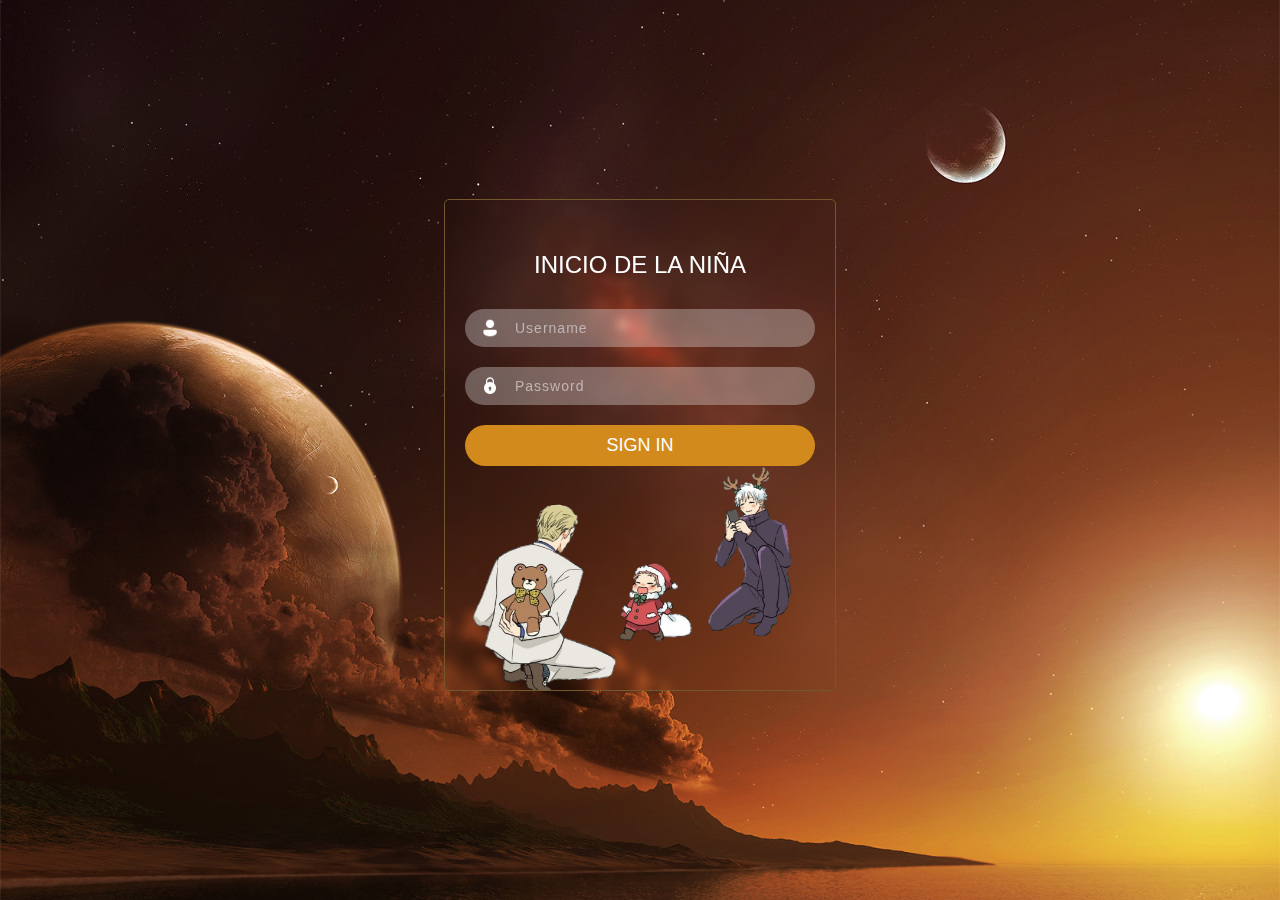
<file: index.html>
<!DOCTYPE html>
<html lang="en">
<head>
    <meta charset="UTF-8">
    <title>REGALO</title>
    <link rel="stylesheet" href="style.css">
</head>
<body>
    <div class="form">
        <h4>INICIO DE LA NIÑA</h4>
        <div class="login">
            <input type="text" id="username" placeholder="Username">
            <input type="password" id="password" placeholder="Password">
            <button id="loginButton">Sign In</button>
        </div>
    </div>
    <script>
        // Función para redirigir a la página "index1.html" en el mismo directorio
        function redirectToIndex1() {
            window.location.href = 'index1.html';
        }

        // Agregar un evento click al botón de inicio de sesión
        document.getElementById('loginButton').addEventListener('click', function() {
            // Obtiene el valor del campo de usuario y contraseña
            var username = document.getElementById('username').value;
            var password = document.getElementById('password').value;

            // Verifica las credenciales
            if (username === 'NIÑA' && password === 'viejillo chismoso') {
                // Si las credenciales son correctas, redirige a "index1.html"
                redirectToIndex1();
            } else {
                // Si las credenciales son incorrectas, muestra un mensaje de error
                alert('Credenciales incorrectas. Por favor, inténtalo de nuevo.');
            }
        });
    </script>
</body>
</html>
</file>
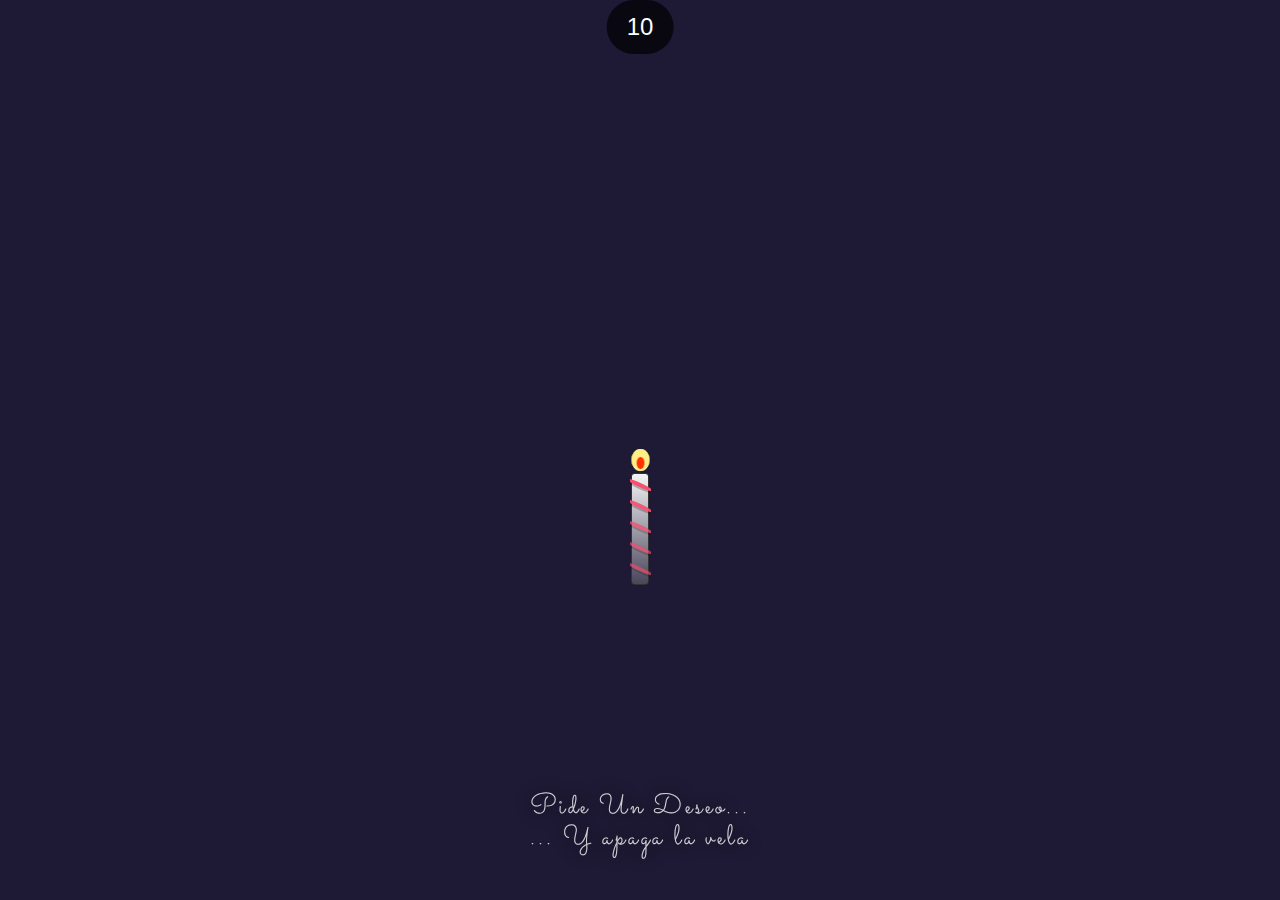
<file: index1.html>
<!DOCTYPE html>
<html lang="en">
<head>
  <meta charset="UTF-8">
  <title>Feliz Cumpleaños</title>
  <link rel='stylesheet' href='http://maxcdn.bootstrapcdn.com/bootstrap/3.3.0/css/bootstrap.min.css'>
  <link rel="stylesheet" href="./style12.css">
  <style>
    /* Agrega estilos personalizados aquí si es necesario */
    .btn-container {
      text-align: center;
      padding-top: 20px;
      position: relative;
    }
    .btn-container button {
      margin: 0 10px;
    }
    .btn-left {
      position: absolute;
      left: 10px;
      bottom: 10px;
    }
    .btn-right {
      position: absolute;
      right: 10px;
      bottom: 10px;
    }

    /* Estilos personalizados para los botones "N" y "G" */
    .btn-dark-custom {
      background-color: rgb(33, 35, 35); /* Color de fondo oscuro */
      color: white; /* Color del texto en blanco */
    }

    /* Estilos para el contador */
    #contador-container {
      position: absolute;
      top: 0;
      left: 50%;
      transform: translateX(-50%);
      background-color: rgba(0, 0, 0, 0.7);
      color: white;
      padding: 10px 20px;
      border-radius: 50px;
      font-size: 24px;
      animation: zoomIn 0.5s ease; /* Animación de zoom */
    }

    /* Animación de zoom */
    @keyframes zoomIn {
      0% {
        transform: translateX(-50%) scale(0);
      }
      100% {
        transform: translateX(-50%) scale(1);
      }
    }
  </style>
</head>
<body>
  <h1>
    Pide Un Deseo...<br/>... Y apaga la vela
  </h1>
  <div id="glow" class="glow"></div>
  <div id="candle">
    <div class="stripe"></div>
    <div class="stripe"></div>
    <div class="stripe"></div>
    <div class="stripe"></div>
    <div class="stripe"></div>
    <div id="top">
      <div class="smoke"></div>
      <div class="smoke"></div>
      <div class="smoke"></div>
      <div id="knot"></div>
      <div id="flame" class="burn"></div>
    </div>
  </div>
  </div>
  <!-- Contador con animación -->
  <div id="contador-container">
    <span id="contador">10</span>
  </div>

  <!-- partial -->
  <script src='http://maxcdn.bootstrapcdn.com/bootstrap/3.3.0/js/bootstrap.min.js'></script>
  <script src='http://code.jquery.com/jquery-1.11.1.min.js'></script>
  <script  src="./script12.js"></script>

  <script>
    // Función para iniciar el contador
    function iniciarContador() {
      var contador = 10; // Establece el valor inicial del contador
      var contadorElemento = document.getElementById('contador');

      // Actualiza el contador cada segundo
      var intervalo = setInterval(function() {
        contador--;
        contadorElemento.textContent = contador;

        // Cuando el contador llega a cero, redirige a "indexcarta.html"
        if (contador === 0) {
          clearInterval(intervalo); // Detiene el contador
          window.location.href = 'indexcarta.html'; // Redirige la página
        }
      }, 1000); // Intervalo de 1 segundo
    }

    // Llama a la función para iniciar el contador cuando la página se carga completamente
    window.onload = iniciarContador;
  </script>
</body>
</html>
</file>
<file: style.css>
body {
    background-image: url(bg.jpg);
    background-size: cover;
    height: 97vh;
    display: flex;
    justify-content: center;
    align-items: center;
}

.form {
    width: 350px;
    height: 450px;
    display: flex;
    flex-direction: column;
    backdrop-filter: blur(5px);
    border: 1px solid #72582c;
    border-radius: 5px;
    align-items: center;
    background-image: url(nana.png);
    background-repeat: no-repeat;
    background-size: 90%; /* Cambia el valor para ajustar el tamaño de la imagen */
    background-position: center bottom;
    padding: 20px;
}

.form h4 {
    font-family: 'Poppins', sans-serif;
    font-size: 24px;
    font-weight: 500;
    color: #fff;
    margin-bottom: 20px;
}

.form .login {
    display: flex;
    flex-direction: column;
    width: 100%;
}

.login input,
.login button {
    margin: 10px 0;
    padding: 10px 15px;
    border: none;
    outline: none;
    border-radius: 60px;
    font-size: 16px;
}

.login input {
    background-color: rgba(255, 255, 255, 0.3);
    color: #fff;
    font-family: 'Poppins', sans-serif;
    letter-spacing: 1px;
    text-indent: 35px;
    background-image: url(user.png);
    background-repeat: no-repeat;
    background-size: 20px;
    background-position: 15px center;
}

.login input:nth-child(2) {
    background-image: url(lock.png);
}

.login input::placeholder {
    font-size: 14px;
    color: #c0b4b4;
}

.login button {
    background-color: #d38a1c;
    color: #fff;
    font-size: 18px;
    font-family: 'Calibri', sans-serif;
    text-transform: uppercase;
    cursor: pointer;
    transition: background-color 0.3s ease;
}

.login button:hover {
    background-color: #ffaf2c; /* Cambia el color al pasar el ratón para hacerlo más cariñoso */
}

.suggests {
    width: 100%;
    display: flex;
    align-items: center;
    justify-content: space-between;
    font-family: 'Calibri', sans-serif;
    font-size: 16px;
    color: #fff;
    margin-top: 20px;
}

.suggests .forgot {
    color: #d38a1c;
    cursor: pointer;
}
</file>
<file: style12.css>
@import url("https://fonts.googleapis.com/css?family=Sacramento");
body {
  background-color: #1e1934;
}

h1 {
  position: fixed;
  margin: 0 auto;
  bottom: 5%;
  left: 0;
  right: 0;
  width: 12em;
  text-align: center;
  font-size: 2em;
  font-weight: 100;
  font-family: 'Sacramento';
  letter-spacing: .1em;
  color: white;
  text-shadow: 0 0 20px black;
  opacity: .8;
}

#glow {
  position: absolute;
  left: calc(50% - .1em);
  bottom: calc(35% + 9em);
  width: .2em;
  height: .2em;
  border-radius: 100%;
  opacity: .15;
}

#candle {
  position: absolute;
  left: calc(50% - .75em);
  bottom: 35%;
  width: 1.5em;
  height: 10em;
  overflow: hidden;
}
#candle::before {
  position: absolute;
  bottom: 0;
  left: 8%;
  content: '';
  width: 84%;
  height: 80%;
  background: linear-gradient(whitesmoke 0, #1e1934 125%);
  border-radius: .25em;
  box-sizing: border-box;
  border: 1px solid #333;
}

#top {
  position: absolute;
  margin: 0;
  padding: 0;
  width: 100%;
  height: 2em;
  background-color: transparent;
}
#top #knot {
  position: absolute;
  bottom: 0;
  left: calc(50% - .05em);
  height: .5em;
  width: .1em;
  background-color: #0f3146;
}
#top .smoke {
  position: absolute;
  opacity: 0;
  border-radius: 100%;
}
#top .smoke:nth-child(1) {
  bottom: .1em;
  left: calc(50% - .5em);
  height: .5em;
  width: .5em;
  background-color: silver;
}
#top .smoke:nth-child(2) {
  bottom: .6em;
  left: 50%;
  height: .6em;
  width: .6em;
  background-color: lightgray;
  animation-delay: .2s;
}
#top .smoke:nth-child(3) {
  bottom: 1.1em;
  left: 20%;
  height: .3em;
  width: .3em;
  background-color: whitesmoke;
  animation-delay: .3s;
}
#top #flame {
  position: absolute;
  bottom: .15em;
  width: 1.5em;
  height: 1.6em;
  background-color: #ffee86;
  border-radius: 100%;
  box-shadow: inset 0 0 0 .1em #ffee86;
  transform: rotateY(30deg);
  cursor: pointer;
}
#top #flame::after {
  position: absolute;
  content: '';
  width: .7em;
  height: .9em;
  bottom: 10%;
  left: calc(50% - .35em);
  background-color: #ff3200;
  border-radius: 100%;
  animation: burnInner 1.5s ease-in-out infinite;
}
#top #flame:hover {
  transition: all .1s ease-in-out;
  background-color: yellow;
}
#top #flame:hover::after {
  background-color: red;
}

@keyframes glow {
  0% {
    box-shadow: 0 0 1.5em 2.2em rgba(255, 246, 162, 0.75);
  }
  50% {
    box-shadow: 0 0 1.5em 2em rgba(255, 246, 162, 0.5);
  }
  100% {
    box-shadow: 0 0 1.5em 2.2em rgba(255, 246, 162, 0.75);
  }
}
@keyframes burn {
  0% {
    height: 1.7em;
    transform: rotateY(30deg);
  }
  50% {
    height: 1.3em;
    transform: rotateY(0deg);
    opacity: .9;
  }
  100% {
    height: 1.7m;
    transform: rotateY(30deg);
  }
}
@keyframes burnInner {
  0% {
    height: .9em;
    transform: rotateX(0deg);
  }
  50% {
    height: .8em;
    transform: rotateX(30deg);
  }
  100% {
    height: .9em;
    transform: rotateX(0deg);
  }
}
@keyframes puff {
  100% {
    transform: rotateY(-30deg);
    opacity: 0;
  }
}
@keyframes puff-bubble {
  0% {
    opacity: 0;
    transform: scale(1, 1);
  }
  50% {
    opacity: 1;
    transform: scale(1.2, 1.2);
  }
  100% {
    opacity: 0;
    transform: scale(0.8, 0.8);
  }
}
.glow {
  animation: glow 3s ease-in-out infinite;
}

.burn {
  animation: burn 1.5s ease-in-out infinite;
}

.puff {
  animation: puff .3s ease-in-out forwards;
}

.puff-bubble {
  animation: puff-bubble .75s ease-in-out forwards;
}

.stripe {
  position: absolute;
  left: -.25em;
  width: 2em;
  height: .25em;
  background-color: #ff4b6f;
  transform: rotate(25deg);
  border-radius: 100%;
  box-shadow: 1px 1px 0 1px rgba(0, 0, 0, 0.25);
}

.stripe:nth-child(1) {
  top: 2.7em;
  opacity: 1.4;
}

.stripe:nth-child(2) {
  top: 4.2em;
  opacity: 0.9;
}

.stripe:nth-child(3) {
  top: 5.7em;
  opacity: 0.73333;
}

.stripe:nth-child(4) {
  top: 7.2em;
  opacity: 0.65;
}

.stripe:nth-child(5) {
  top: 8.7em;
  opacity: 0.6;
}
</file>
